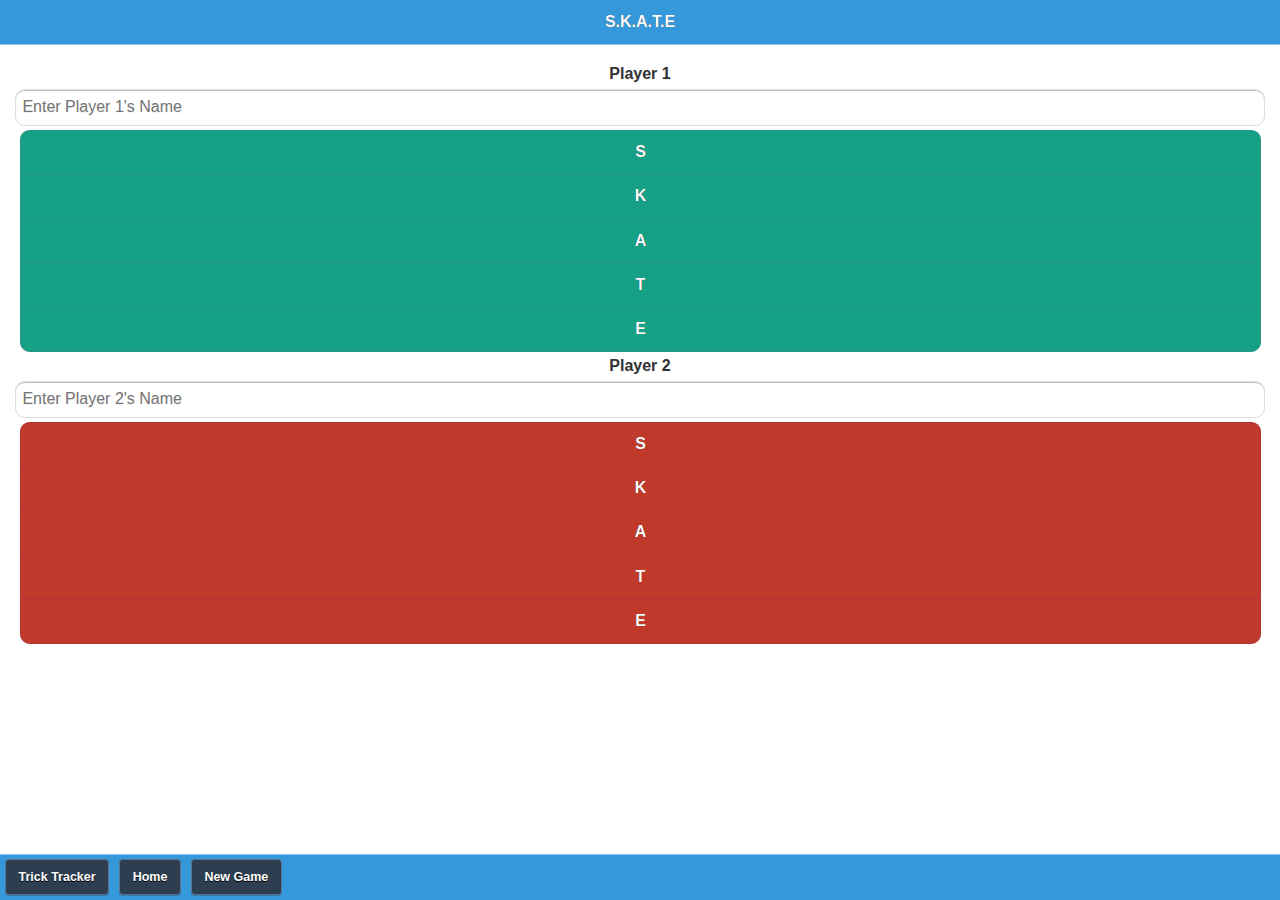
<file: web/gameOfSkate.html>
<!DOCTYPE html>
<html>
    
    <head>
        <title>
            gameOfSkate
        </title>
        <meta http-equiv="Content-Type" content="text/html; charset=UTF-8">
        <meta name="format-detection" content="telephone=no">
        <meta name="viewport" content="user-scalable=no, initial-scale=1, maximum-scale=1, minimum-scale=1">
        <meta name="apple-mobile-web-app-capable" content="yes">
        <meta name="apple-mobile-web-app-status-bar-style" content="black-translucent">
        <meta name="msapplication-tap-highlight" content="no">
        <link href="files/resources/lib/theme/jqm/jqm.css" rel="stylesheet" />
        <link href="files/resources/lib/theme/flat-ui/flat-ui.css" rel="stylesheet" />
        <link href="files/resources/lib/jquerymobile/1.4.4/jquery.mobile.structure-1.4.4.css"
        rel="stylesheet" />
        <script type="text/javascript" src="files/resources/lib/underscore/underscore.js">
        </script>
        <script type="text/javascript" src="files/resources/lib/store/json2.js">
        </script>
        <script type="text/javascript" src="files/resources/lib/jquery/jquery-2.1.1.js">
        </script>
        <script type="text/javascript">
                    $(document).bind("mobileinit", function()
            {
                if (navigator.userAgent.toLowerCase().indexOf("android") != -1)
                {
                    $.mobile.defaultPageTransition = 'none';
                    $.mobile.defaultDialogTransition = 'none';
                }
                else if (navigator.userAgent.toLowerCase().indexOf("msie") != -1)
                {
                    $.mobile.allowCrossDomainPages = true;
                    $.support.cors = true;
                }
            });
        </script>
        <script type="text/javascript" src="files/resources/lib/jquerymobile/1.4.4/jquery.mobile-1.4.4.js">
        </script>
        <script type="text/javascript" src="files/resources/js/mobilebase.js">
        </script>
        <script type="text/javascript" src="files/resources/lib/event/customEventHandler.js">
        </script>
        <script type="text/javascript" src="files/resources/lib/base/sha1.js">
        </script>
        <script type="text/javascript" src="files/resources/lib/base/oauth.js">
        </script>
        <script type="text/javascript" src="files/resources/lib/base/contexts.js">
        </script>
        <script type="text/javascript" src="files/resources/lib/base/jquery.xml2json.min.js">
        </script>
        <script type="text/javascript" src="files/resources/lib/base/appery.js">
        </script>
        <script type="text/javascript" src="files/resources/lib/base/component-manager.js">
        </script>
        <script type="text/javascript" src="files/resources/lib/base/mapping-impl.js">
        </script>
        <script type="text/javascript" src="files/resources/lib/base/entity-api.js">
        </script>
        <script type="text/javascript" src="files/resources/lib/base/storage-api.js">
        </script>
        <script type="text/javascript" src="files/resources/lib/get_target_platform.js">
        </script>
        <script type="text/javascript" src="files/resources/lib/cordova.js">
        </script>
        <link href="files/resources/css/mobilebase.css" rel="stylesheet" type="text/css"
        />
        <script type="text/javascript" src="files/views/assets/js/services/model.js">
        </script>
        <script type="text/javascript" src="files/views/assets/js/services/service.js">
        </script>
    </head>
    
    <body>
        <script language="JavaScript" type="text/javascript">
                
        </script>
        <div data-role="page" style="min-height:480px;" dsid="gameOfSkate" id="gameOfSkate"
        class="type-interior" data-theme="b">
            <!-- mobileheader -->
            <div data-role="header" data-position="fixed" data-add-back-btn="false" data-back-btn-text="Back"
            data-theme="f" name="mobileheader" id="gameOfSkate_mobileheader" class="gameOfSkate_mobileheader">
                <h1 dsid="mobileheader">
                    S.K.A.T.E
                </h1>
            </div>
            <!-- mobilecontainer -->
            <div data-role="content" id="gameOfSkate_mobilecontainer" name="mobilecontainer"
            class="gameOfSkate_mobilecontainer ui-content" dsid="mobilecontainer" data-theme="b">
                <link href="gameOfSkate.css" rel="stylesheet" type="text/css" />
                <script type="text/javascript" src="gameOfSkate.js">
                </script>
                <!-- mobilelabel_1 -->
                <div name="mobilelabel_1" id="gameOfSkate_mobilelabel_1" dsid="mobilelabel_1" data-role="appery_label"
                class="gameOfSkate_mobilelabel_1">
                    Player 1
                </div>
                <!-- mobiletextinput_34 -->
                <div data-role="fieldcontain" class="gameOfSkate_mobiletextinput_34 ">
                    <input type="text" name="mobiletextinput_34" dsid="mobiletextinput_34" value=""
                    placeholder="Enter Player 1's Name" id="gameOfSkate_mobiletextinput_34" tabindex="14"
                    multiple data-theme="b" class="gameOfSkate_mobiletextinput_34" />
                </div>
                <!-- mobilegroupedbuttons_13 -->
                <div data-role="controlgroup" name="mobilegroupedbuttons_13" id="gameOfSkate_mobilegroupedbuttons_13"
                dsid="mobilegroupedbuttons_13" class="gameOfSkate_mobilegroupedbuttons_13">
                    <!-- mobilebutton_s1 --><!--
                    --><a data-role="button" name="mobilebutton_s1" dsid="mobilebutton_s1" class="gameOfSkate_mobilebutton_s1"
                    id="gameOfSkate_mobilebutton_s1" data-corners="true" data-icon="none" data-iconpos='nowhere'
                    x-apple-data-detectors="false" data-theme="b" tabindex="7" reRender='mobilegroupedbuttons_13'>
                    S
                    </a><!--
                    --><!-- mobilebutton_k1 --><!--
                    --><a data-role="button" name="mobilebutton_k1" dsid="mobilebutton_k1" class="gameOfSkate_mobilebutton_k1"
                    id="gameOfSkate_mobilebutton_k1" data-corners="true" data-icon="none" data-iconpos='nowhere'
                    x-apple-data-detectors="false" data-theme="b" tabindex="7" reRender='mobilegroupedbuttons_13'>
                    K
                    </a><!--
                    --><!-- mobilebutton_a1 --><!--
                    --><a data-role="button" name="mobilebutton_a1" dsid="mobilebutton_a1" class="gameOfSkate_mobilebutton_a1"
                    id="gameOfSkate_mobilebutton_a1" data-corners="true" data-icon="none" data-iconpos='nowhere'
                    x-apple-data-detectors="false" data-theme="b" tabindex="7" reRender='mobilegroupedbuttons_13'>
                    A
                    </a><!--
                    --><!-- mobilebutton_t1 --><!--
                    --><a data-role="button" name="mobilebutton_t1" dsid="mobilebutton_t1" class="gameOfSkate_mobilebutton_t1"
                    id="gameOfSkate_mobilebutton_t1" data-corners="true" data-icon="none" data-iconpos='nowhere'
                    x-apple-data-detectors="false" data-theme="b" tabindex="7" reRender='mobilegroupedbuttons_13'>
                    T
                    </a><!--
                    --><!-- mobilebutton_e1 --><!--
                    --><a data-role="button" name="mobilebutton_e1" dsid="mobilebutton_e1" class="gameOfSkate_mobilebutton_e1"
                    id="gameOfSkate_mobilebutton_e1" data-corners="true" data-icon="none" data-iconpos='nowhere'
                    x-apple-data-detectors="false" data-theme="b" tabindex="7" reRender='mobilegroupedbuttons_13'>
                    E
                    </a>
                </div>
                <!-- mobilelabel_2 -->
                <div name="mobilelabel_2" id="gameOfSkate_mobilelabel_2" dsid="mobilelabel_2" data-role="appery_label"
                class="gameOfSkate_mobilelabel_2">
                    Player 2
                </div>
                <!-- mobiletextinput_35 -->
                <div data-role="fieldcontain" class="gameOfSkate_mobiletextinput_35 ">
                    <input type="text" name="mobiletextinput_35" dsid="mobiletextinput_35" value=""
                    placeholder="Enter Player 2's Name" id="gameOfSkate_mobiletextinput_35" tabindex="15"
                    multiple data-theme="b" class="gameOfSkate_mobiletextinput_35" />
                </div>
                <!-- mobilegroupedbuttons_20 -->
                <div data-role="controlgroup" name="mobilegroupedbuttons_20" id="gameOfSkate_mobilegroupedbuttons_20"
                dsid="mobilegroupedbuttons_20" class="gameOfSkate_mobilegroupedbuttons_20">
                    <!-- mobilebutton_s2 --><!--
                    --><a data-role="button" name="mobilebutton_s2" dsid="mobilebutton_s2" class="gameOfSkate_mobilebutton_s2"
                    id="gameOfSkate_mobilebutton_s2" data-corners="true" data-icon="none" data-iconpos='nowhere'
                    x-apple-data-detectors="false" data-theme="d" tabindex="9" reRender='mobilegroupedbuttons_20'>
                    S
                    </a><!--
                    --><!-- mobilebutton_k2 --><!--
                    --><a data-role="button" name="mobilebutton_k2" dsid="mobilebutton_k2" class="gameOfSkate_mobilebutton_k2"
                    id="gameOfSkate_mobilebutton_k2" data-corners="true" data-icon="none" data-iconpos='nowhere'
                    x-apple-data-detectors="false" data-theme="d" tabindex="9" reRender='mobilegroupedbuttons_20'>
                    K
                    </a><!--
                    --><!-- mobilebutton_a2 --><!--
                    --><a data-role="button" name="mobilebutton_a2" dsid="mobilebutton_a2" class="gameOfSkate_mobilebutton_a2"
                    id="gameOfSkate_mobilebutton_a2" data-corners="true" data-icon="none" data-iconpos='nowhere'
                    x-apple-data-detectors="false" data-theme="d" tabindex="9" reRender='mobilegroupedbuttons_20'>
                    A
                    </a><!--
                    --><!-- mobilebutton_t2 --><!--
                    --><a data-role="button" name="mobilebutton_t2" dsid="mobilebutton_t2" class="gameOfSkate_mobilebutton_t2"
                    id="gameOfSkate_mobilebutton_t2" data-corners="true" data-icon="none" data-iconpos='nowhere'
                    x-apple-data-detectors="false" data-theme="d" tabindex="9" reRender='mobilegroupedbuttons_20'>
                    T
                    </a><!--
                    --><!-- mobilebutton_e2 --><!--
                    --><a data-role="button" name="mobilebutton_e2" dsid="mobilebutton_e2" class="gameOfSkate_mobilebutton_e2"
                    id="gameOfSkate_mobilebutton_e2" data-corners="true" data-icon="none" data-iconpos='nowhere'
                    x-apple-data-detectors="false" data-theme="d" tabindex="9" reRender='mobilegroupedbuttons_20'>
                    E
                    </a>
                </div>
            </div>
            <!-- mobilefooter -->
            <div data-role="footer" data-position="fixed" class="gameOfSkate_mobilefooter" name="mobilefooter"
            dsid="mobilefooter" id="gameOfSkate_mobilefooter" data-theme="f">
                <!-- mobilebutton_8 --><!--
                --><a data-role="button" name="mobilebutton_8" dsid="mobilebutton_8" class="gameOfSkate_mobilebutton_8"
                style='margin-left:5px; ' id="gameOfSkate_mobilebutton_8" data-corners="true" data-icon="none"
                data-iconpos='nowhere' x-apple-data-detectors="false" data-inline='true' data-mini='true'
                data-theme="a" tabindex="3">
                Trick Tracker
                </a><!--
                --><!-- mobilebutton_6 --><!--
                --><a data-role="button" name="mobilebutton_6" dsid="mobilebutton_6" class="gameOfSkate_mobilebutton_6"
                style='margin-left:5px; ' id="gameOfSkate_mobilebutton_6" data-corners="true" data-icon="none"
                data-iconpos='nowhere' x-apple-data-detectors="false" data-inline='true' data-mini='true'
                data-theme="a" tabindex="2">
                Home
                </a><!--
                --><!-- mobilebutton_32 --><!--
                --><a data-role="button" name="mobilebutton_32" dsid="mobilebutton_32" class="gameOfSkate_mobilebutton_32"
                style='margin-left:5px; ' id="gameOfSkate_mobilebutton_32" data-corners="true" data-icon="none"
                data-iconpos='nowhere' x-apple-data-detectors="false" data-inline='true' data-mini='true'
                data-theme="a" tabindex="12">
                New Game
                </a>
            </div>
            <!-- mobilepopup_1 -->
            <div data-role="popup" name="mobilepopup_1" dsid="mobilepopup_1" id="gameOfSkate_mobilepopup_1"
            class="gameOfSkate_mobilepopup_1" data-corners="true" data-dismissible="true" data-overlay-theme=""
            data-theme="" data-shadow="true" data-tolerance="30,15,30,15">
                <div class="ui-popup-content-wrapper">
                </div>
            </div>
        </div>
    </body>

</html>
</file>
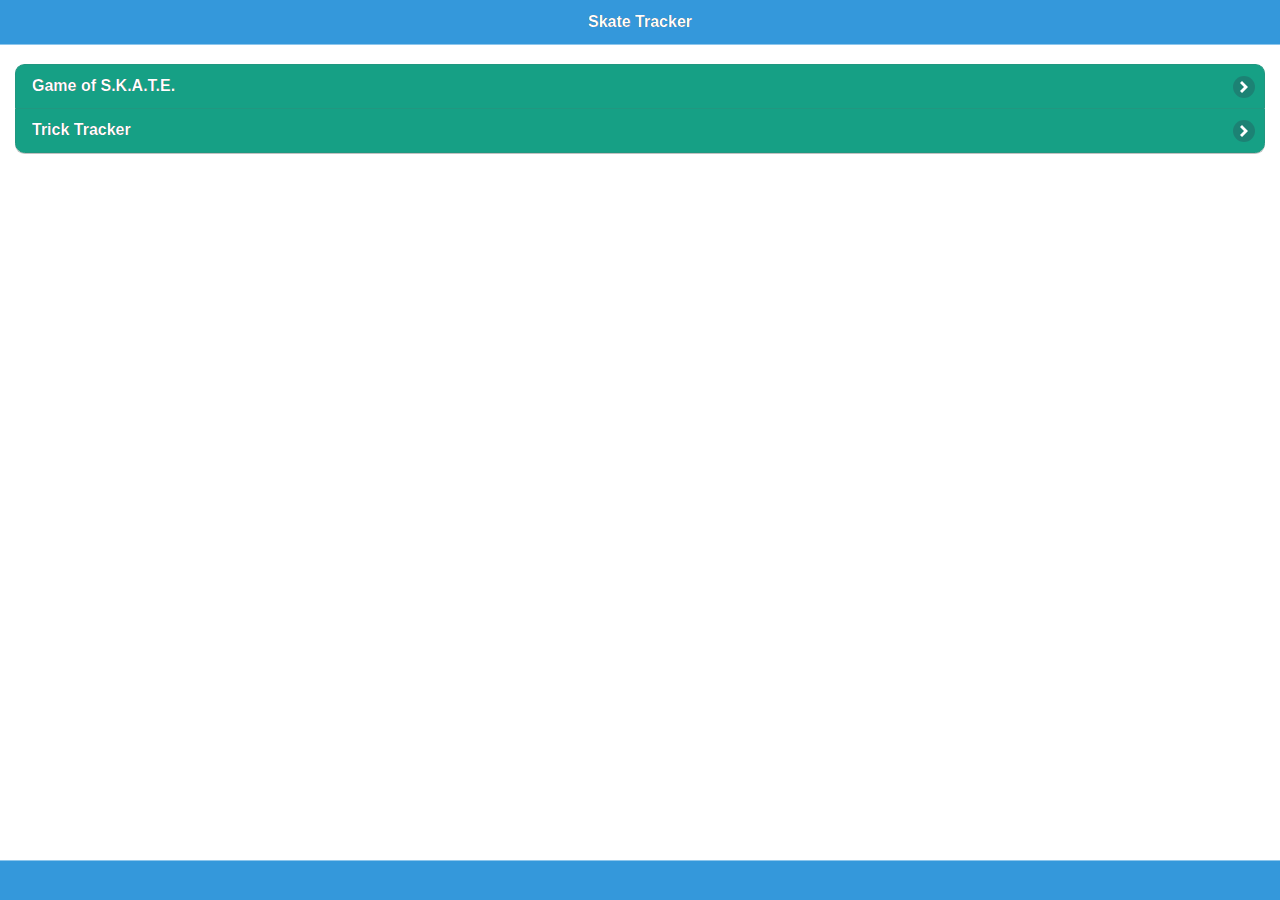
<file: web/startScreen.html>
<!DOCTYPE html>
<html>
    
    <head>
        <title>
            startScreen
        </title>
        <meta http-equiv="Content-Type" content="text/html; charset=UTF-8">
        <meta name="format-detection" content="telephone=no">
        <meta name="viewport" content="user-scalable=no, initial-scale=1, maximum-scale=1, minimum-scale=1">
        <meta name="apple-mobile-web-app-capable" content="yes">
        <meta name="apple-mobile-web-app-status-bar-style" content="black-translucent">
        <meta name="msapplication-tap-highlight" content="no">
        <link href="files/resources/lib/theme/jqm/jqm.css" rel="stylesheet" />
        <link href="files/resources/lib/theme/flat-ui/flat-ui.css" rel="stylesheet" />
        <link href="files/resources/lib/jquerymobile/1.4.4/jquery.mobile.structure-1.4.4.css"
        rel="stylesheet" />
        <script type="text/javascript" src="files/resources/lib/underscore/underscore.js">
        </script>
        <script type="text/javascript" src="files/resources/lib/store/json2.js">
        </script>
        <script type="text/javascript" src="files/resources/lib/jquery/jquery-2.1.1.js">
        </script>
        <script type="text/javascript">
                    $(document).bind("mobileinit", function()
            {
                if (navigator.userAgent.toLowerCase().indexOf("android") != -1)
                {
                    $.mobile.defaultPageTransition = 'none';
                    $.mobile.defaultDialogTransition = 'none';
                }
                else if (navigator.userAgent.toLowerCase().indexOf("msie") != -1)
                {
                    $.mobile.allowCrossDomainPages = true;
                    $.support.cors = true;
                }
            });
        </script>
        <script type="text/javascript" src="files/resources/lib/jquerymobile/1.4.4/jquery.mobile-1.4.4.js">
        </script>
        <script type="text/javascript" src="files/resources/js/mobilebase.js">
        </script>
        <script type="text/javascript" src="files/resources/lib/event/customEventHandler.js">
        </script>
        <script type="text/javascript" src="files/resources/lib/base/sha1.js">
        </script>
        <script type="text/javascript" src="files/resources/lib/base/oauth.js">
        </script>
        <script type="text/javascript" src="files/resources/lib/base/contexts.js">
        </script>
        <script type="text/javascript" src="files/resources/lib/base/jquery.xml2json.min.js">
        </script>
        <script type="text/javascript" src="files/resources/lib/base/appery.js">
        </script>
        <script type="text/javascript" src="files/resources/lib/base/component-manager.js">
        </script>
        <script type="text/javascript" src="files/resources/lib/base/mapping-impl.js">
        </script>
        <script type="text/javascript" src="files/resources/lib/base/entity-api.js">
        </script>
        <script type="text/javascript" src="files/resources/lib/base/storage-api.js">
        </script>
        <script type="text/javascript" src="files/resources/lib/get_target_platform.js">
        </script>
        <script type="text/javascript" src="files/resources/lib/cordova.js">
        </script>
        <link href="files/resources/css/mobilebase.css" rel="stylesheet" type="text/css"
        />
        <script type="text/javascript" src="files/views/assets/js/services/model.js">
        </script>
        <script type="text/javascript" src="files/views/assets/js/services/service.js">
        </script>
    </head>
    
    <body>
        <script language="JavaScript" type="text/javascript">
                
        </script>
        <div data-role="page" style="min-height:480px;" dsid="startScreen" id="startScreen"
        class="type-interior" data-theme="b">
            <!-- mobileheader -->
            <div data-role="header" data-position="fixed" data-add-back-btn="false" data-back-btn-text="Back"
            data-theme="f" name="mobileheader" id="startScreen_mobileheader" class="startScreen_mobileheader">
                <h1 dsid="mobileheader">
                    Skate Tracker
                </h1>
            </div>
            <!-- mobilecontainer -->
            <div data-role="content" id="startScreen_mobilecontainer" name="mobilecontainer"
            class="startScreen_mobilecontainer ui-content" dsid="mobilecontainer" data-theme="b">
                <link href="startScreen.css" rel="stylesheet" type="text/css" />
                <script type="text/javascript" src="startScreen.js">
                </script>
                <!-- mobilelist_2 -->
                <ul data-role="listview" id="startScreen_mobilelist_2" class="startScreen_mobilelist_2"
                name="mobilelist_2" dsid="mobilelist_2" data-inset="true" data-theme="b" data-divider-theme="b"
                data-count-theme="b" style="" data-split-icon="carat-r">
                    <!-- mobilelistitem_3 -->
                    <li class="startScreen_mobilelistitem_3" data-icon="carat-r">
                        <a id="startScreen_mobilelistitem_3" name="mobilelistitem_3" dsid="mobilelistitem_3"
                        tabindex="1" class="startScreen_mobilelistitem_3">
                        <h3>Game of S.K.A.T.E.</h3>
                        </a>
                    </li>
                    <!-- mobilelistitem_5 -->
                    <li class="startScreen_mobilelistitem_5" data-icon="carat-r">
                        <a id="startScreen_mobilelistitem_5" name="mobilelistitem_5" dsid="mobilelistitem_5"
                        tabindex="1" class="startScreen_mobilelistitem_5">
                        <h3>Trick Tracker</h3>
                        </a>
                    </li>
                </ul>
            </div>
            <!-- mobilefooter -->
            <div data-role="footer" data-position="fixed" class="startScreen_mobilefooter" name="mobilefooter"
            dsid="mobilefooter" id="startScreen_mobilefooter" data-theme="f">
            </div>
        </div>
    </body>

</html>
</file>
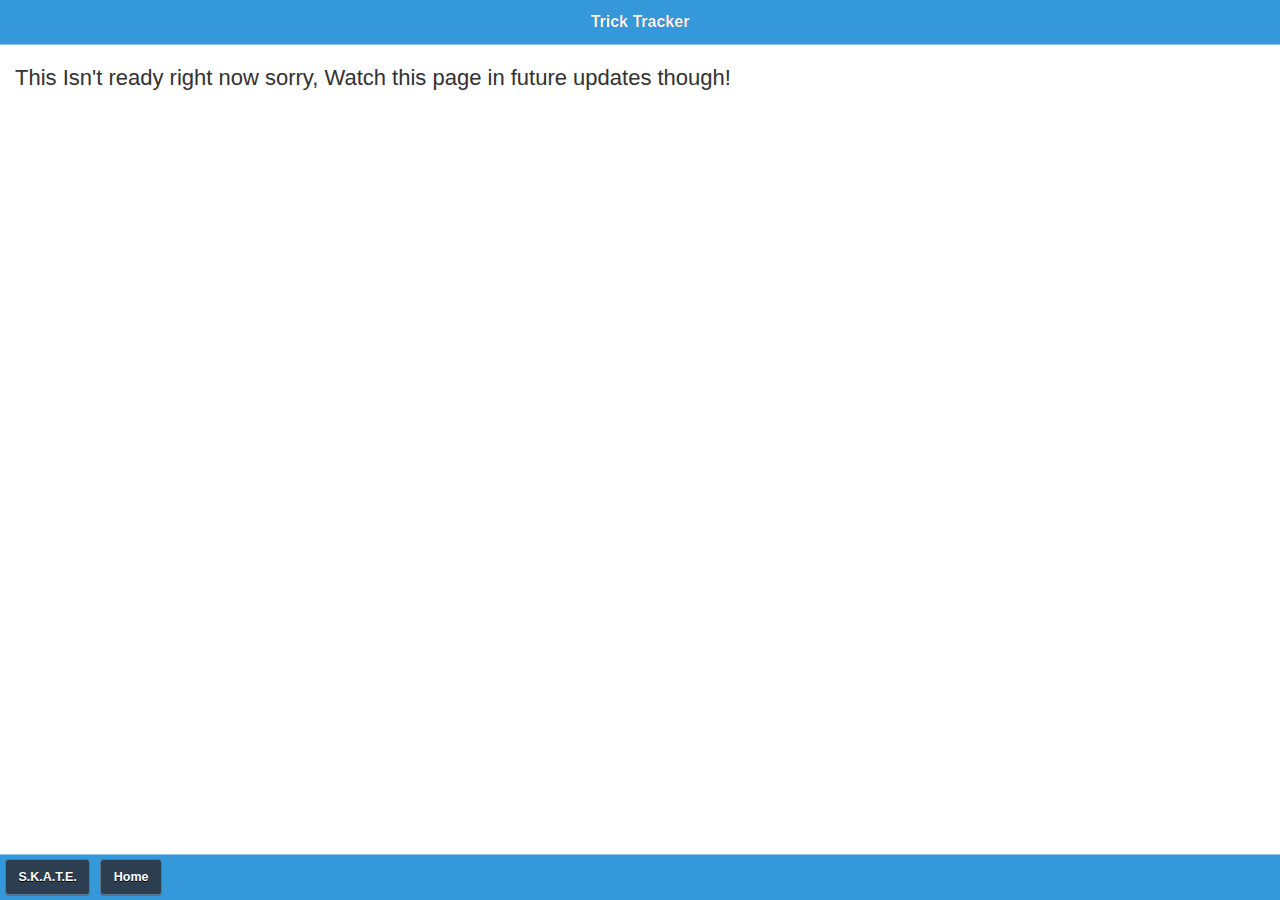
<file: web/trickTracker.html>
<!DOCTYPE html>
<html>
    
    <head>
        <title>
            trickTracker
        </title>
        <meta http-equiv="Content-Type" content="text/html; charset=UTF-8">
        <meta name="format-detection" content="telephone=no">
        <meta name="viewport" content="user-scalable=no, initial-scale=1, maximum-scale=1, minimum-scale=1">
        <meta name="apple-mobile-web-app-capable" content="yes">
        <meta name="apple-mobile-web-app-status-bar-style" content="black-translucent">
        <meta name="msapplication-tap-highlight" content="no">
        <link href="files/resources/lib/theme/jqm/jqm.css" rel="stylesheet" />
        <link href="files/resources/lib/theme/flat-ui/flat-ui.css" rel="stylesheet" />
        <link href="files/resources/lib/jquerymobile/1.4.4/jquery.mobile.structure-1.4.4.css"
        rel="stylesheet" />
        <script type="text/javascript" src="files/resources/lib/underscore/underscore.js">
        </script>
        <script type="text/javascript" src="files/resources/lib/store/json2.js">
        </script>
        <script type="text/javascript" src="files/resources/lib/jquery/jquery-2.1.1.js">
        </script>
        <script type="text/javascript">
                    $(document).bind("mobileinit", function()
            {
                if (navigator.userAgent.toLowerCase().indexOf("android") != -1)
                {
                    $.mobile.defaultPageTransition = 'none';
                    $.mobile.defaultDialogTransition = 'none';
                }
                else if (navigator.userAgent.toLowerCase().indexOf("msie") != -1)
                {
                    $.mobile.allowCrossDomainPages = true;
                    $.support.cors = true;
                }
            });
        </script>
        <script type="text/javascript" src="files/resources/lib/jquerymobile/1.4.4/jquery.mobile-1.4.4.js">
        </script>
        <script type="text/javascript" src="files/resources/js/mobilebase.js">
        </script>
        <script type="text/javascript" src="files/resources/lib/event/customEventHandler.js">
        </script>
        <script type="text/javascript" src="files/resources/lib/base/sha1.js">
        </script>
        <script type="text/javascript" src="files/resources/lib/base/oauth.js">
        </script>
        <script type="text/javascript" src="files/resources/lib/base/contexts.js">
        </script>
        <script type="text/javascript" src="files/resources/lib/base/jquery.xml2json.min.js">
        </script>
        <script type="text/javascript" src="files/resources/lib/base/appery.js">
        </script>
        <script type="text/javascript" src="files/resources/lib/base/component-manager.js">
        </script>
        <script type="text/javascript" src="files/resources/lib/base/mapping-impl.js">
        </script>
        <script type="text/javascript" src="files/resources/lib/base/entity-api.js">
        </script>
        <script type="text/javascript" src="files/resources/lib/base/storage-api.js">
        </script>
        <script type="text/javascript" src="files/resources/lib/get_target_platform.js">
        </script>
        <script type="text/javascript" src="files/resources/lib/cordova.js">
        </script>
        <link href="files/resources/css/mobilebase.css" rel="stylesheet" type="text/css"
        />
        <script type="text/javascript" src="files/views/assets/js/services/model.js">
        </script>
        <script type="text/javascript" src="files/views/assets/js/services/service.js">
        </script>
    </head>
    
    <body>
        <script language="JavaScript" type="text/javascript">
                
        </script>
        <div data-role="page" style="min-height:480px;" dsid="trickTracker" id="trickTracker"
        class="type-interior" data-theme="b">
            <!-- mobileheader -->
            <div data-role="header" data-position="fixed" data-add-back-btn="false" data-back-btn-text="Back"
            data-theme="f" name="mobileheader" id="trickTracker_mobileheader" class="trickTracker_mobileheader">
                <h1 dsid="mobileheader">
                    Trick Tracker
                </h1>
            </div>
            <!-- mobilecontainer -->
            <div data-role="content" id="trickTracker_mobilecontainer" name="mobilecontainer"
            class="trickTracker_mobilecontainer ui-content" dsid="mobilecontainer" data-theme="b">
                <link href="trickTracker.css" rel="stylesheet" type="text/css" />
                <script type="text/javascript" src="trickTracker.js">
                </script>
                <!-- mobilelabel_7 -->
                <div name="mobilelabel_7" id="trickTracker_mobilelabel_7" dsid="mobilelabel_7" data-role="appery_label"
                class="trickTracker_mobilelabel_7">
                    This Isn't ready right now sorry, Watch this page in future updates though!
                </div>
            </div>
            <!-- mobilefooter -->
            <div data-role="footer" data-position="fixed" class="trickTracker_mobilefooter"
            name="mobilefooter" dsid="mobilefooter" id="trickTracker_mobilefooter" data-theme="f">
                <!-- mobilebutton_3 --><!--
                --><a data-role="button" name="mobilebutton_3" dsid="mobilebutton_3" class="trickTracker_mobilebutton_3"
                style='margin-left:5px; ' id="trickTracker_mobilebutton_3" data-corners="true" data-icon="none"
                data-iconpos='nowhere' x-apple-data-detectors="false" data-inline='true' data-mini='true'
                data-theme="a" tabindex="2">
                S.K.A.T.E.
                </a><!--
                --><!-- mobilebutton_2 --><!--
                --><a data-role="button" name="mobilebutton_2" dsid="mobilebutton_2" class="trickTracker_mobilebutton_2"
                style='margin-left:5px; ' id="trickTracker_mobilebutton_2" data-corners="true" data-icon="none"
                data-iconpos='nowhere' x-apple-data-detectors="false" data-inline='true' data-mini='true'
                data-theme="a" tabindex="1">
                Home
                </a>
            </div>
        </div>
    </body>

</html>
</file>
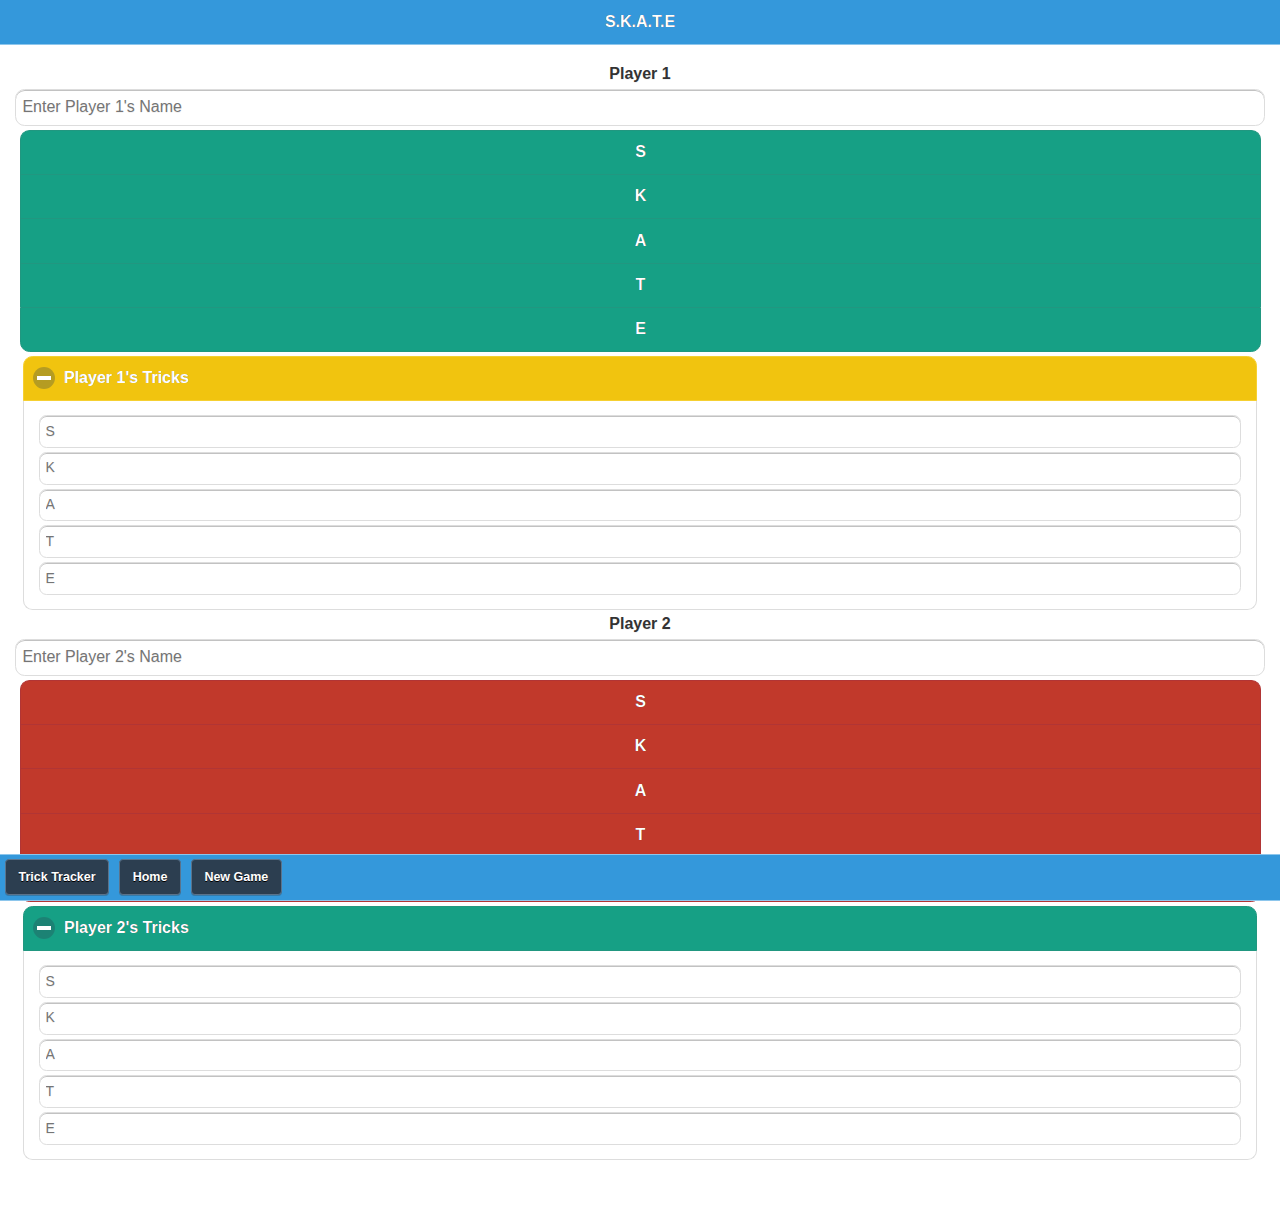
<file: andriod/Skate_Tracker/assets/www/gameOfSkate.html>
<!DOCTYPE html>
<html>
    
    <head>
        <title>
            gameOfSkate
        </title>
        <meta http-equiv="Content-Type" content="text/html; charset=UTF-8">
        <meta name="format-detection" content="telephone=no">
        <meta name="viewport" content="user-scalable=no, initial-scale=1, maximum-scale=1, minimum-scale=1">
        <meta name="apple-mobile-web-app-capable" content="yes">
        <meta name="apple-mobile-web-app-status-bar-style" content="black-translucent">
        <meta name="msapplication-tap-highlight" content="no">
        <link href="files/resources/lib/theme/jqm/jqm.css" rel="stylesheet" />
        <link href="files/resources/lib/theme/flat-ui/flat-ui.css" rel="stylesheet" />
        <link href="files/resources/lib/jquerymobile/1.4.4/jquery.mobile.structure-1.4.4.css"
        rel="stylesheet" />
        <script type="text/javascript" src="files/resources/lib/underscore/underscore.js">
        </script>
        <script type="text/javascript" src="files/resources/lib/store/json2.js">
        </script>
        <script type="text/javascript" src="files/resources/lib/jquery/jquery-2.1.1.js">
        </script>
        <script type="text/javascript">
                    $(document).bind("mobileinit", function()
            {
                if (navigator.userAgent.toLowerCase().indexOf("android") != -1)
                {
                    $.mobile.defaultPageTransition = 'none';
                    $.mobile.defaultDialogTransition = 'none';
                }
                else if (navigator.userAgent.toLowerCase().indexOf("msie") != -1)
                {
                    $.mobile.allowCrossDomainPages = true;
                    $.support.cors = true;
                }
            });
        </script>
        <script type="text/javascript" src="files/resources/lib/jquerymobile/1.4.4/jquery.mobile-1.4.4.js">
        </script>
        <script type="text/javascript" src="files/resources/js/mobilebase.js">
        </script>
        <script type="text/javascript" src="files/resources/lib/event/customEventHandler.js">
        </script>
        <script type="text/javascript" src="files/resources/lib/base/sha1.js">
        </script>
        <script type="text/javascript" src="files/resources/lib/base/oauth.js">
        </script>
        <script type="text/javascript" src="files/resources/lib/base/contexts.js">
        </script>
        <script type="text/javascript" src="files/resources/lib/base/jquery.xml2json.min.js">
        </script>
        <script type="text/javascript" src="files/resources/lib/base/appery.js">
        </script>
        <script type="text/javascript" src="files/resources/lib/base/component-manager.js">
        </script>
        <script type="text/javascript" src="files/resources/lib/base/mapping-impl.js">
        </script>
        <script type="text/javascript" src="files/resources/lib/base/entity-api.js">
        </script>
        <script type="text/javascript" src="files/resources/lib/base/storage-api.js">
        </script>
        <script type="text/javascript" src="files/resources/lib/get_target_platform.js">
        </script>
        <script type="text/javascript" src="files/resources/lib/cordova.js">
        </script>
        <link href="files/resources/css/mobilebase.css" rel="stylesheet" type="text/css"
        />
        <script type="text/javascript" src="files/views/assets/js/services/model.js">
        </script>
        <script type="text/javascript" src="files/views/assets/js/services/service.js">
        </script>
    </head>
    
    <body>
        <script language="JavaScript" type="text/javascript">
                
        </script>
        <div data-role="page" style="min-height:480px;" dsid="gameOfSkate" id="gameOfSkate"
        class="type-interior" data-theme="b">
            <!-- mobileheader -->
            <div data-role="header" data-position="fixed" data-add-back-btn="false" data-back-btn-text="Back"
            data-theme="f" name="mobileheader" id="gameOfSkate_mobileheader" class="gameOfSkate_mobileheader">
                <h1 dsid="mobileheader">
                    S.K.A.T.E
                </h1>
            </div>
            <!-- mobilecontainer -->
            <div data-role="content" id="gameOfSkate_mobilecontainer" name="mobilecontainer"
            class="gameOfSkate_mobilecontainer ui-content" dsid="mobilecontainer" data-theme="b">
                <link href="gameOfSkate.css" rel="stylesheet" type="text/css" />
                <script type="text/javascript" src="gameOfSkate.js">
                </script>
                <!-- mobilelabel_1 -->
                <div name="mobilelabel_1" id="gameOfSkate_mobilelabel_1" dsid="mobilelabel_1" data-role="appery_label"
                class="gameOfSkate_mobilelabel_1">
                    Player 1
                </div>
                <!-- mobiletextinput_34 -->
                <div data-role="fieldcontain" class="gameOfSkate_mobiletextinput_34 ">
                    <input type="text" name="mobiletextinput_34" dsid="mobiletextinput_34" value=""
                    placeholder="Enter Player 1's Name" id="gameOfSkate_mobiletextinput_34" tabindex="14"
                    multiple data-theme="b" class="gameOfSkate_mobiletextinput_34" />
                </div>
                <!-- mobilegroupedbuttons_13 -->
                <div data-role="controlgroup" name="mobilegroupedbuttons_13" id="gameOfSkate_mobilegroupedbuttons_13"
                dsid="mobilegroupedbuttons_13" class="gameOfSkate_mobilegroupedbuttons_13">
                    <!-- mobilebutton_s1 --><!--
                    --><a data-role="button" name="mobilebutton_s1" dsid="mobilebutton_s1" class="gameOfSkate_mobilebutton_s1"
                    id="gameOfSkate_mobilebutton_s1" data-corners="true" data-icon="none" data-iconpos='nowhere'
                    x-apple-data-detectors="false" data-theme="b" tabindex="7" reRender='mobilegroupedbuttons_13'>
                    S
                    </a><!--
                    --><!-- mobilebutton_k1 --><!--
                    --><a data-role="button" name="mobilebutton_k1" dsid="mobilebutton_k1" class="gameOfSkate_mobilebutton_k1"
                    id="gameOfSkate_mobilebutton_k1" data-corners="true" data-icon="none" data-iconpos='nowhere'
                    x-apple-data-detectors="false" data-theme="b" tabindex="7" reRender='mobilegroupedbuttons_13'>
                    K
                    </a><!--
                    --><!-- mobilebutton_a1 --><!--
                    --><a data-role="button" name="mobilebutton_a1" dsid="mobilebutton_a1" class="gameOfSkate_mobilebutton_a1"
                    id="gameOfSkate_mobilebutton_a1" data-corners="true" data-icon="none" data-iconpos='nowhere'
                    x-apple-data-detectors="false" data-theme="b" tabindex="7" reRender='mobilegroupedbuttons_13'>
                    A
                    </a><!--
                    --><!-- mobilebutton_t1 --><!--
                    --><a data-role="button" name="mobilebutton_t1" dsid="mobilebutton_t1" class="gameOfSkate_mobilebutton_t1"
                    id="gameOfSkate_mobilebutton_t1" data-corners="true" data-icon="none" data-iconpos='nowhere'
                    x-apple-data-detectors="false" data-theme="b" tabindex="7" reRender='mobilegroupedbuttons_13'>
                    T
                    </a><!--
                    --><!-- mobilebutton_e1 --><!--
                    --><a data-role="button" name="mobilebutton_e1" dsid="mobilebutton_e1" class="gameOfSkate_mobilebutton_e1"
                    id="gameOfSkate_mobilebutton_e1" data-corners="true" data-icon="none" data-iconpos='nowhere'
                    x-apple-data-detectors="false" data-theme="b" tabindex="7" reRender='mobilegroupedbuttons_13'>
                    E
                    </a>
                </div>
                <!-- mobilecollapsblock_47 -->
                <div data-role="collapsible" id="gameOfSkate_mobilecollapsblock_47" name="mobilecollapsblock_47"
                dsid="mobilecollapsblock_47" data-collapsed="false" data-theme="e" data-content-theme="b"
                data-iconpos='left' class="gameOfSkate_mobilecollapsblock_47">
                    <h3 id="gameOfSkate_mobilecollapsblockheader_48" name="mobilecollapsblockheader_48"
                    dsid="mobilecollapsblockheader_48">
                        Player 1's Tricks
                    </h3>
                    <!-- mobiletextinput_46 -->
                    <div data-role="fieldcontain" class="gameOfSkate_mobiletextinput_46 ">
                        <input type="text" name="mobiletextinput_46" dsid="mobiletextinput_46" value=""
                        placeholder="S" id="gameOfSkate_mobiletextinput_46" tabindex="17" multiple data-theme="b"
                        data-mini="true" class="gameOfSkate_mobiletextinput_46" />
                    </div>
                    <!-- mobiletextinput_50 -->
                    <div data-role="fieldcontain" class="gameOfSkate_mobiletextinput_50 ">
                        <input type="text" name="mobiletextinput_50" dsid="mobiletextinput_50" value=""
                        placeholder="K" id="gameOfSkate_mobiletextinput_50" tabindex="19" multiple data-theme="b"
                        data-mini="true" class="gameOfSkate_mobiletextinput_50" />
                    </div>
                    <!-- mobiletextinput_51 -->
                    <div data-role="fieldcontain" class="gameOfSkate_mobiletextinput_51 ">
                        <input type="text" name="mobiletextinput_51" dsid="mobiletextinput_51" value=""
                        placeholder="A" id="gameOfSkate_mobiletextinput_51" tabindex="20" multiple data-theme="b"
                        data-mini="true" class="gameOfSkate_mobiletextinput_51" />
                    </div>
                    <!-- mobiletextinput_52 -->
                    <div data-role="fieldcontain" class="gameOfSkate_mobiletextinput_52 ">
                        <input type="text" name="mobiletextinput_52" dsid="mobiletextinput_52" value=""
                        placeholder="T" id="gameOfSkate_mobiletextinput_52" tabindex="21" multiple data-theme="b"
                        data-mini="true" class="gameOfSkate_mobiletextinput_52" />
                    </div>
                    <!-- mobiletextinput_53 -->
                    <div data-role="fieldcontain" class="gameOfSkate_mobiletextinput_53 ">
                        <input type="text" name="mobiletextinput_53" dsid="mobiletextinput_53" value=""
                        placeholder="E" id="gameOfSkate_mobiletextinput_53" tabindex="22" multiple data-theme="b"
                        data-mini="true" class="gameOfSkate_mobiletextinput_53" />
                    </div>
                </div>
                <!-- mobilelabel_2 -->
                <div name="mobilelabel_2" id="gameOfSkate_mobilelabel_2" dsid="mobilelabel_2" data-role="appery_label"
                class="gameOfSkate_mobilelabel_2">
                    Player 2
                </div>
                <!-- mobiletextinput_35 -->
                <div data-role="fieldcontain" class="gameOfSkate_mobiletextinput_35 ">
                    <input type="text" name="mobiletextinput_35" dsid="mobiletextinput_35" value=""
                    placeholder="Enter Player 2's Name" id="gameOfSkate_mobiletextinput_35" tabindex="15"
                    multiple data-theme="b" class="gameOfSkate_mobiletextinput_35" />
                </div>
                <!-- mobilegroupedbuttons_20 -->
                <div data-role="controlgroup" name="mobilegroupedbuttons_20" id="gameOfSkate_mobilegroupedbuttons_20"
                dsid="mobilegroupedbuttons_20" class="gameOfSkate_mobilegroupedbuttons_20">
                    <!-- mobilebutton_s2 --><!--
                    --><a data-role="button" name="mobilebutton_s2" dsid="mobilebutton_s2" class="gameOfSkate_mobilebutton_s2"
                    id="gameOfSkate_mobilebutton_s2" data-corners="true" data-icon="none" data-iconpos='nowhere'
                    x-apple-data-detectors="false" data-theme="d" tabindex="9" reRender='mobilegroupedbuttons_20'>
                    S
                    </a><!--
                    --><!-- mobilebutton_k2 --><!--
                    --><a data-role="button" name="mobilebutton_k2" dsid="mobilebutton_k2" class="gameOfSkate_mobilebutton_k2"
                    id="gameOfSkate_mobilebutton_k2" data-corners="true" data-icon="none" data-iconpos='nowhere'
                    x-apple-data-detectors="false" data-theme="d" tabindex="9" reRender='mobilegroupedbuttons_20'>
                    K
                    </a><!--
                    --><!-- mobilebutton_a2 --><!--
                    --><a data-role="button" name="mobilebutton_a2" dsid="mobilebutton_a2" class="gameOfSkate_mobilebutton_a2"
                    id="gameOfSkate_mobilebutton_a2" data-corners="true" data-icon="none" data-iconpos='nowhere'
                    x-apple-data-detectors="false" data-theme="d" tabindex="9" reRender='mobilegroupedbuttons_20'>
                    A
                    </a><!--
                    --><!-- mobilebutton_t2 --><!--
                    --><a data-role="button" name="mobilebutton_t2" dsid="mobilebutton_t2" class="gameOfSkate_mobilebutton_t2"
                    id="gameOfSkate_mobilebutton_t2" data-corners="true" data-icon="none" data-iconpos='nowhere'
                    x-apple-data-detectors="false" data-theme="d" tabindex="9" reRender='mobilegroupedbuttons_20'>
                    T
                    </a><!--
                    --><!-- mobilebutton_e2 --><!--
                    --><a data-role="button" name="mobilebutton_e2" dsid="mobilebutton_e2" class="gameOfSkate_mobilebutton_e2"
                    id="gameOfSkate_mobilebutton_e2" data-corners="true" data-icon="none" data-iconpos='nowhere'
                    x-apple-data-detectors="false" data-theme="d" tabindex="9" reRender='mobilegroupedbuttons_20'>
                    E
                    </a>
                </div>
                <!-- mobilecollapsblock_54 -->
                <div data-role="collapsible" id="gameOfSkate_mobilecollapsblock_54" name="mobilecollapsblock_54"
                dsid="mobilecollapsblock_54" data-collapsed="false" data-theme="b" data-content-theme="b"
                data-iconpos='left' class="gameOfSkate_mobilecollapsblock_54">
                    <h3 id="gameOfSkate_mobilecollapsblockheader_55" name="mobilecollapsblockheader_55"
                    dsid="mobilecollapsblockheader_55">
                        Player 2's Tricks
                    </h3>
                    <!-- mobiletextinput_61 -->
                    <div data-role="fieldcontain" class="gameOfSkate_mobiletextinput_61 ">
                        <input type="text" name="mobiletextinput_61" dsid="mobiletextinput_61" value=""
                        placeholder="S" id="gameOfSkate_mobiletextinput_61" tabindex="28" multiple data-theme="b"
                        data-mini="true" class="gameOfSkate_mobiletextinput_61" />
                    </div>
                    <!-- mobiletextinput_59 -->
                    <div data-role="fieldcontain" class="gameOfSkate_mobiletextinput_59 ">
                        <input type="text" name="mobiletextinput_59" dsid="mobiletextinput_59" value=""
                        placeholder="K" id="gameOfSkate_mobiletextinput_59" tabindex="26" multiple data-theme="b"
                        data-mini="true" class="gameOfSkate_mobiletextinput_59" />
                    </div>
                    <!-- mobiletextinput_60 -->
                    <div data-role="fieldcontain" class="gameOfSkate_mobiletextinput_60 ">
                        <input type="text" name="mobiletextinput_60" dsid="mobiletextinput_60" value=""
                        placeholder="A" id="gameOfSkate_mobiletextinput_60" tabindex="27" multiple data-theme="b"
                        data-mini="true" class="gameOfSkate_mobiletextinput_60" />
                    </div>
                    <!-- mobiletextinput_58 -->
                    <div data-role="fieldcontain" class="gameOfSkate_mobiletextinput_58 ">
                        <input type="text" name="mobiletextinput_58" dsid="mobiletextinput_58" value=""
                        placeholder="T" id="gameOfSkate_mobiletextinput_58" tabindex="25" multiple data-theme="b"
                        data-mini="true" class="gameOfSkate_mobiletextinput_58" />
                    </div>
                    <!-- mobiletextinput_57 -->
                    <div data-role="fieldcontain" class="gameOfSkate_mobiletextinput_57 ">
                        <input type="text" name="mobiletextinput_57" dsid="mobiletextinput_57" value=""
                        placeholder="E" id="gameOfSkate_mobiletextinput_57" tabindex="24" multiple data-theme="b"
                        data-mini="true" class="gameOfSkate_mobiletextinput_57" />
                    </div>
                </div>
            </div>
            <!-- mobilefooter -->
            <div data-role="footer" data-position="fixed" class="gameOfSkate_mobilefooter" name="mobilefooter"
            dsid="mobilefooter" id="gameOfSkate_mobilefooter" data-theme="f">
                <!-- mobilebutton_8 --><!--
                --><a data-role="button" name="mobilebutton_8" dsid="mobilebutton_8" class="gameOfSkate_mobilebutton_8"
                style='margin-left:5px; ' id="gameOfSkate_mobilebutton_8" data-corners="true" data-icon="none"
                data-iconpos='nowhere' x-apple-data-detectors="false" data-inline='true' data-mini='true'
                data-theme="a" tabindex="3">
                Trick Tracker
                </a><!--
                --><!-- mobilebutton_6 --><!--
                --><a data-role="button" name="mobilebutton_6" dsid="mobilebutton_6" class="gameOfSkate_mobilebutton_6"
                style='margin-left:5px; ' id="gameOfSkate_mobilebutton_6" data-corners="true" data-icon="none"
                data-iconpos='nowhere' x-apple-data-detectors="false" data-inline='true' data-mini='true'
                data-theme="a" tabindex="2">
                Home
                </a><!--
                --><!-- mobilebutton_32 --><!--
                --><a data-role="button" name="mobilebutton_32" dsid="mobilebutton_32" class="gameOfSkate_mobilebutton_32"
                style='margin-left:5px; ' id="gameOfSkate_mobilebutton_32" data-corners="true" data-icon="none"
                data-iconpos='nowhere' x-apple-data-detectors="false" data-inline='true' data-mini='true'
                data-theme="a" tabindex="12">
                New Game
                </a>
            </div>
            <!-- mobilepopup_1 -->
            <div data-role="popup" name="mobilepopup_1" dsid="mobilepopup_1" id="gameOfSkate_mobilepopup_1"
            class="gameOfSkate_mobilepopup_1" data-corners="true" data-dismissible="true" data-overlay-theme=""
            data-theme="" data-shadow="true" data-tolerance="30,15,30,15">
                <div class="ui-popup-content-wrapper">
                </div>
            </div>
        </div>
    </body>

</html>
</file>
<file: web/files/resources/css/mobilebase.css>
body {
    overflow: auto;
}

a {
    outline: none;
    color: black;
}

td {
    vertical-align: top;
}

.ui-field-contain {
    padding: 0;
    border-bottom-width: 0px;
}

.ui-selectmenu {
    z-index: 1001 !important;
}

.ui-btn.ui-btn-right:not(.ui-btn-icon-notext) {
    text-align: right;
}

.ui-btn.ui-btn-left:not(.ui-btn-icon-notext) {
    text-align: left;
}

.ui-mobile-viewport textarea.ui-input-text {
    margin: 0;
}

.ui-mobile-viewport .ui-footer .ui-body {
    clear: none;
}

.ui-mobile-viewport .ui-header div.ui-navbar,
.ui-mobile-viewport .ui-footer div.ui-navbar {
    position: absolute;
    width: 100%;
    bottom: 0px;
}

.ui-field-contain div.ui-input-text,
.ui-field-contain textarea.ui-input-text,
.ui-field-contain div.ui-input-search,
.ui-field-contain div.ui-slider:not(.ui-slider-switch),
.ui-field-contain div.ui-select {
    width: 100%;
    display: block;
    -webkit-box-sizing: border-box;
    -moz-box-sizing: border-box;
    -ms-box-sizing: border-box;
    box-sizing: border-box;
}

/* see ETST-20022 */
.ui-field-contain div.ui-select.ui-btn-inline{
    display: inline-block;
}

/* Listview */

.ui-listview > li a > h3 {
    margin: 0;
}

.ui-listview .ui-li-has-thumb > .ui-btn > img:first-child:not([dsid]) {
    height: 5em;
    width: 5em;
}

ol.ui-listview > li span.ui-li-count {
    margin-top: -.88em;
    text-indent: inherit;
}

/* see ETST-11565 */
li div.ui-li-static-container.ui-btn{
    margin:0;
    overflow: overlay;
    -webkit-border-radius: inherit;
    -moz-border-radius: inherit;
    border-radius: inherit;
    border-bottom-width: 0;
    border-right-width: 0;
    text-align: left;
}

li.ui-last-child div.ui-li-static-container.ui-btn {
    border-bottom-width: 1px;   
    border-bottom-right-radius: 0;   
} 
li.ui-first-child div.ui-li-static-container.ui-btn {
    border-top-right-radius: 0;   
} 

.ui-listview li.ui-li-has-thumb div.ui-li-static-container.ui-btn > img:first-child:not([dsid]){
    position: absolute;
    top: 50%;
    left:0;
    max-width: 5em;
    max-height: 5em;
    margin-top: -2.5em;   
}

.ui-listview li.ui-li-has-icon div.ui-li-static-container.ui-btn > img:first-child:not([dsid]){
    position: absolute;
    top: 50%;
    left:10px;
    max-width: 1em;
    max-height: 1em;
    margin-top: -0.5em;   
}  

.ui-listview > li.ui-li-has-icon img:first-child:not([dsid]) {
    -webkit-border-radius: 0;
    border-radius: 0;
}

.ui-listview .ui-li-has-thumb > img[dsid]:first-child, .ui-listview .ui-li-has-thumb > .ui-btn > img[dsid]:first-child {
    position: static ; 
    max-height: none ; 
    max-width: none ; 
}

.ui-listview a.ui-btn.ul-li-custom-split-button {
    position: absolute;
    top: 0;
    right: 0;
    height: 100%;
    width: 40px;
    margin: 0;
    padding: 0;
    box-sizing: border-box;
    z-index: 2; 
}

.ui-listview a.ui-btn.ul-li-custom-split-button:focus, 
.ui-listview li.ui-btn:focus {
     z-index: 3; 
}

.ui-listview li.ui-btn:after {
    z-index: 4; /*ETST-20410*/
}

.ui-listview li.ui-last-child .ui-btn.ul-li-custom-split-button {
    -moz-border-bottom-right-radius: inherit;
    -webkit-border-bottom-right-radius: inherit;
    border-bottom-right-radius: inherit;
    -moz-border-bottom-left-radius: 0;
    -webkit-border-bottom-left-radius: 0;
    border-bottom-left-radius: 0;
}

.ui-listview li.ui-first-child .ui-btn.ul-li-custom-split-button {
    -moz-border-top-right-radius: inherit;
    -webkit-border-top-right-radius: inherit;
    border-top-right-radius: inherit;
    -moz-border-top-left-radius: 0;
    -webkit-border-top-left-radius: 0;
    border-top-left-radius: 0;
}

.ui-btn-icon-right.ui-icon-none:after{
    display:none;
}

ol.ui-listview li.ui-btn .ui-li-static-container.ui-btn:before {
    display: none;
}
ol.ui-listview > li .ui-li-static-container img:first-child + * {
    display: inherit;
}
ol.ui-listview > li img:first-child + * ~ * {
    text-indent: inherit;
} 
ol.ui-listview > li.ui-li-static h1,
ol.ui-listview > li.ui-li-static h2,
ol.ui-listview > li.ui-li-static h3,
ol.ui-listview > li.ui-li-static h4,
ol.ui-listview > li.ui-li-static h5,
ol.ui-listview > li.ui-li-static h6 {
    display: block;
}

/* ETST-17856 */
ol.ui-listview > li > a > h3 {
    width: 100%;
    text-indent: 2em;
    margin-left: -2em;
}

/* see ETST-7646 */
@media all and (min-width: 28em) {
    .ui-mobile-viewport .ui-field-contain .ui-controlgroup-controls {
        display: block;
        width: auto;
        float: none;
    }
}

/* ETST-7532 */
.ui-icon.ui-icon-none {
    background: none;
    background-image: none;
}

.ui-icon-shadow.ui-icon-none {
    -moz-box-shadow: none;
    -webkit-box-shadow: none;
    box-shadow: none;
}

.tiggzi-mobiletemplate {
    background-color: transparent;
    padding: 0px;
}

/* ETST-10870 */
.ui-header > .ui-btn-left,
.ui-header > .ui-btn-right {
    max-width: 30%;
}

/* ETST-12129 */
.ui-collapsible > .ui-collapsible-content {
    border-top: 1px solid transparent;
    margin-top: -1px;
}

/* ETST-14349 */
.content-secondary .ui-collapsible-content ul[data-role="listview"] {
    border-bottom-left-radius: 0;
    border-bottom-right-radius: 0;
}

.content-secondary .ui-collapsible-content [data-role="listview"] .ui-li.ui-first-child {
    border-top-width: 1px;
}

.content-secondary .ui-scrollview-view > .ui-collapsible {
    margin-top: 0px;
}

.content-secondary .ui-collapsible .hasDatepicker {
    width: 100%;
}

/* ETST-17778 */
.ui-header .ui-btn:not(.ui-input-clear-hidden) {
    display: block;
}

/* ETST-17901 */
.ui-icon-none.ui-btn-icon-left:after,
.ui-icon-none.ui-btn-icon-right:after,
.ui-icon-none.ui-btn-icon-top:after,
.ui-icon-none.ui-btn-icon-bottom:after,
.ui-icon-none.ui-btn-icon-notext:after {
    background-color: transparent;
}

/* ETST-17941 */
.ui-mobile .ui-input-text, .ui-mobile .ui-input-search {
    margin: 0;
}

/* ETST-17802 */
div[data-role="panel"] div.hasDatepicker { 
    width: 100%;
}

/* ETST-19652 */
div.ui-navbar ul.ui-grid-solo li.ui-block-a {
	margin-left: 0;
	margin-right: 0;
}

/* ETST-20351 */
.ui-popup .ui-slider {
	min-width:110px;
}

/* ETST-20352 */
.ui-popup [apperytype="object"]:not([apperyclass="carousel"]){
	min-width: 150px;
}

/* ETST-20172 */
.ui-btn-icon-right.ui-btn-icon-left:after {
	left: auto;
    right: .5625em;
}
.ui-btn-icon-right.ui-btn-icon-left {
    padding-left: 1em;
}

/* ETST-20407 */
.ui-li-static h3.ui-collapsible-heading {
    margin-top: -1px;
    margin-bottom: 0;
    overflow: visible;
}

div[data-role="popup"], .ui-popup-content-wrapper {
    max-width: inherit;
}

/* ETST-20447 */
div[data-role="popup"] > .ui-popup-content-wrapper > div > table{
    table-layout:auto;
}

/* ETST-21103 */
.ui-controlgroup-vertical .ui-controlgroup-controls .cell-wrapper .ui-btn {
    border-bottom-width: 1px;
}

/* We need "html.ui-mobile>body.ui-mobile-viewport" prefix to make selector heavy enough to override casual displays */
html.ui-mobile > body.ui-mobile-viewport [data-appery-tpl='true'] {
    display: none;
}
</file>
<file: andriod/Skate_Tracker/assets/www/files/resources/css/mobilebase.css>
body {
    overflow: auto;
}

a {
    outline: none;
    color: black;
}

td {
    vertical-align: top;
}

.ui-field-contain {
    padding: 0;
    border-bottom-width: 0px;
}

.ui-selectmenu {
    z-index: 1001 !important;
}

.ui-btn.ui-btn-right:not(.ui-btn-icon-notext) {
    text-align: right;
}

.ui-btn.ui-btn-left:not(.ui-btn-icon-notext) {
    text-align: left;
}

.ui-mobile-viewport textarea.ui-input-text {
    margin: 0;
}

.ui-mobile-viewport .ui-footer .ui-body {
    clear: none;
}

.ui-mobile-viewport .ui-header div.ui-navbar,
.ui-mobile-viewport .ui-footer div.ui-navbar {
    position: absolute;
    width: 100%;
    bottom: 0px;
}

.ui-field-contain div.ui-input-text,
.ui-field-contain textarea.ui-input-text,
.ui-field-contain div.ui-input-search,
.ui-field-contain div.ui-slider:not(.ui-slider-switch),
.ui-field-contain div.ui-select {
    width: 100%;
    display: block;
    -webkit-box-sizing: border-box;
    -moz-box-sizing: border-box;
    -ms-box-sizing: border-box;
    box-sizing: border-box;
}

/* see ETST-20022 */
.ui-field-contain div.ui-select.ui-btn-inline{
    display: inline-block;
}

/* Listview */

.ui-listview > li a > h3 {
    margin: 0;
}

.ui-listview .ui-li-has-thumb > .ui-btn > img:first-child:not([dsid]) {
    height: 5em;
    width: 5em;
}

ol.ui-listview > li span.ui-li-count {
    margin-top: -.88em;
    text-indent: inherit;
}

/* see ETST-11565 */
li div.ui-li-static-container.ui-btn{
    margin:0;
    overflow: overlay;
    -webkit-border-radius: inherit;
    -moz-border-radius: inherit;
    border-radius: inherit;
    border-bottom-width: 0;
    border-right-width: 0;
    text-align: left;
}

li.ui-last-child div.ui-li-static-container.ui-btn {
    border-bottom-width: 1px;   
    border-bottom-right-radius: 0;   
} 
li.ui-first-child div.ui-li-static-container.ui-btn {
    border-top-right-radius: 0;   
} 

.ui-listview li.ui-li-has-thumb div.ui-li-static-container.ui-btn > img:first-child:not([dsid]){
    position: absolute;
    top: 50%;
    left:0;
    max-width: 5em;
    max-height: 5em;
    margin-top: -2.5em;   
}

.ui-listview li.ui-li-has-icon div.ui-li-static-container.ui-btn > img:first-child:not([dsid]){
    position: absolute;
    top: 50%;
    left:10px;
    max-width: 1em;
    max-height: 1em;
    margin-top: -0.5em;   
}  

.ui-listview > li.ui-li-has-icon img:first-child:not([dsid]) {
    -webkit-border-radius: 0;
    border-radius: 0;
}

.ui-listview .ui-li-has-thumb > img[dsid]:first-child, .ui-listview .ui-li-has-thumb > .ui-btn > img[dsid]:first-child {
    position: static ; 
    max-height: none ; 
    max-width: none ; 
}

.ui-listview a.ui-btn.ul-li-custom-split-button {
    position: absolute;
    top: 0;
    right: 0;
    height: 100%;
    width: 40px;
    margin: 0;
    padding: 0;
    box-sizing: border-box;
    z-index: 2; 
}

.ui-listview a.ui-btn.ul-li-custom-split-button:focus, 
.ui-listview li.ui-btn:focus {
     z-index: 3; 
}

.ui-listview li.ui-btn:after {
    z-index: 4; /*ETST-20410*/
}

.ui-listview li.ui-last-child .ui-btn.ul-li-custom-split-button {
    -moz-border-bottom-right-radius: inherit;
    -webkit-border-bottom-right-radius: inherit;
    border-bottom-right-radius: inherit;
    -moz-border-bottom-left-radius: 0;
    -webkit-border-bottom-left-radius: 0;
    border-bottom-left-radius: 0;
}

.ui-listview li.ui-first-child .ui-btn.ul-li-custom-split-button {
    -moz-border-top-right-radius: inherit;
    -webkit-border-top-right-radius: inherit;
    border-top-right-radius: inherit;
    -moz-border-top-left-radius: 0;
    -webkit-border-top-left-radius: 0;
    border-top-left-radius: 0;
}

.ui-btn-icon-right.ui-icon-none:after{
    display:none;
}

ol.ui-listview li.ui-btn .ui-li-static-container.ui-btn:before {
    display: none;
}
ol.ui-listview > li .ui-li-static-container img:first-child + * {
    display: inherit;
}
ol.ui-listview > li img:first-child + * ~ * {
    text-indent: inherit;
} 
ol.ui-listview > li.ui-li-static h1,
ol.ui-listview > li.ui-li-static h2,
ol.ui-listview > li.ui-li-static h3,
ol.ui-listview > li.ui-li-static h4,
ol.ui-listview > li.ui-li-static h5,
ol.ui-listview > li.ui-li-static h6 {
    display: block;
}

/* ETST-17856 */
ol.ui-listview > li > a > h3 {
    width: 100%;
    text-indent: 2em;
    margin-left: -2em;
}

/* see ETST-7646 */
@media all and (min-width: 28em) {
    .ui-mobile-viewport .ui-field-contain .ui-controlgroup-controls {
        display: block;
        width: auto;
        float: none;
    }
}

/* ETST-7532 */
.ui-icon.ui-icon-none {
    background: none;
    background-image: none;
}

.ui-icon-shadow.ui-icon-none {
    -moz-box-shadow: none;
    -webkit-box-shadow: none;
    box-shadow: none;
}

.tiggzi-mobiletemplate {
    background-color: transparent;
    padding: 0px;
}

/* ETST-10870 */
.ui-header > .ui-btn-left,
.ui-header > .ui-btn-right {
    max-width: 30%;
}

/* ETST-12129 */
.ui-collapsible > .ui-collapsible-content {
    border-top: 1px solid transparent;
    margin-top: -1px;
}

/* ETST-14349 */
.content-secondary .ui-collapsible-content ul[data-role="listview"] {
    border-bottom-left-radius: 0;
    border-bottom-right-radius: 0;
}

.content-secondary .ui-collapsible-content [data-role="listview"] .ui-li.ui-first-child {
    border-top-width: 1px;
}

.content-secondary .ui-scrollview-view > .ui-collapsible {
    margin-top: 0px;
}

.content-secondary .ui-collapsible .hasDatepicker {
    width: 100%;
}

/* ETST-17778 */
.ui-header .ui-btn:not(.ui-input-clear-hidden) {
    display: block;
}

/* ETST-17901 */
.ui-icon-none.ui-btn-icon-left:after,
.ui-icon-none.ui-btn-icon-right:after,
.ui-icon-none.ui-btn-icon-top:after,
.ui-icon-none.ui-btn-icon-bottom:after,
.ui-icon-none.ui-btn-icon-notext:after {
    background-color: transparent;
}

/* ETST-17941 */
.ui-mobile .ui-input-text, .ui-mobile .ui-input-search {
    margin: 0;
}

/* ETST-17802 */
div[data-role="panel"] div.hasDatepicker { 
    width: 100%;
}

/* ETST-19652 */
div.ui-navbar ul.ui-grid-solo li.ui-block-a {
	margin-left: 0;
	margin-right: 0;
}

/* ETST-20351 */
.ui-popup .ui-slider {
	min-width:110px;
}

/* ETST-20352 */
.ui-popup [apperytype="object"]:not([apperyclass="carousel"]){
	min-width: 150px;
}

/* ETST-20172 */
.ui-btn-icon-right.ui-btn-icon-left:after {
	left: auto;
    right: .5625em;
}
.ui-btn-icon-right.ui-btn-icon-left {
    padding-left: 1em;
}

/* ETST-20407 */
.ui-li-static h3.ui-collapsible-heading {
    margin-top: -1px;
    margin-bottom: 0;
    overflow: visible;
}

div[data-role="popup"], .ui-popup-content-wrapper {
    max-width: inherit;
}

/* ETST-20447 */
div[data-role="popup"] > .ui-popup-content-wrapper > div > table{
    table-layout:auto;
}

/* ETST-21103 */
.ui-controlgroup-vertical .ui-controlgroup-controls .cell-wrapper .ui-btn {
    border-bottom-width: 1px;
}

/* We need "html.ui-mobile>body.ui-mobile-viewport" prefix to make selector heavy enough to override casual displays */
html.ui-mobile > body.ui-mobile-viewport [data-appery-tpl='true'] {
    display: none;
}
</file>
<file: web/gameOfSkate.css>
/* Define default spinner */
.ui-icon-loading {
	background: url("files/resources/lib/jquerymobile/1.4.4/images/ajax-loader.gif") repeat scroll 0 0 / 46px 46px transparent!important;
}
/* mobilecontainer */
.ui-content.gameOfSkate_mobilecontainer {
	padding: 15px 15px 15px 15px;
}
/* mobilelabel_1 */
.gameOfSkate_mobilelabel_1 {
	text-decoration: none; font-weight: bold; text-align: center; font-family: Helvetica; font-size: 16px;
	margin: 4px 0px 4px 0px;
	word-wrap: break-word;
	white-space: normal;
}
/* mobiletextinput_34 */
.gameOfSkate_mobiletextinput_34 {
	margin: 4px 0px 4px 0px;
}
/* mobilegroupedbuttons_13 */
.ui-controlgroup.gameOfSkate_mobilegroupedbuttons_13 {
	margin: 4px 5px 4px 5px;
}
.ui-controlgroup.gameOfSkate_mobilegroupedbuttons_13 .ui-btn {
	margin: 0 -1px 0 0;
}
/* mobilebutton_s1 */
#gameOfSkate_mobilebutton_s1 {

}
.ui-btn.gameOfSkate_mobilebutton_s1 {

}
/* mobilebutton_k1 */
#gameOfSkate_mobilebutton_k1 {

}
.ui-btn.gameOfSkate_mobilebutton_k1 {

}
/* mobilebutton_a1 */
#gameOfSkate_mobilebutton_a1 {

}
.ui-btn.gameOfSkate_mobilebutton_a1 {

}
/* mobilebutton_t1 */
#gameOfSkate_mobilebutton_t1 {

}
.ui-btn.gameOfSkate_mobilebutton_t1 {

}
/* mobilebutton_e1 */
#gameOfSkate_mobilebutton_e1 {

}
.ui-btn.gameOfSkate_mobilebutton_e1 {

}
/* mobilelabel_2 */
.gameOfSkate_mobilelabel_2 {
	text-decoration: none; font-weight: bold; text-align: center; font-family: Helvetica; font-size: 16px;
	margin: 4px 0px 4px 0px;
	word-wrap: break-word;
	white-space: normal;
}
/* mobiletextinput_35 */
.gameOfSkate_mobiletextinput_35 {
	margin: 4px 0px 4px 0px;
}
/* mobilegroupedbuttons_20 */
.ui-controlgroup.gameOfSkate_mobilegroupedbuttons_20 {
	margin: 4px 5px 4px 5px;
}
.ui-controlgroup.gameOfSkate_mobilegroupedbuttons_20 .ui-btn {
	margin: 0 -1px 0 0;
}
/* mobilebutton_s2 */
#gameOfSkate_mobilebutton_s2 {

}
.ui-btn.gameOfSkate_mobilebutton_s2 {

}
/* mobilebutton_k2 */
#gameOfSkate_mobilebutton_k2 {

}
.ui-btn.gameOfSkate_mobilebutton_k2 {

}
/* mobilebutton_a2 */
#gameOfSkate_mobilebutton_a2 {

}
.ui-btn.gameOfSkate_mobilebutton_a2 {

}
/* mobilebutton_t2 */
#gameOfSkate_mobilebutton_t2 {

}
.ui-btn.gameOfSkate_mobilebutton_t2 {

}
/* mobilebutton_e2 */
#gameOfSkate_mobilebutton_e2 {

}
.ui-btn.gameOfSkate_mobilebutton_e2 {

}
/* mobilefooter */
.gameOfSkate_mobilefooter {
	min-height:38px;
}
/* mobilebutton_8 */
#gameOfSkate_mobilebutton_8 {

}
.ui-btn.gameOfSkate_mobilebutton_8 {
	margin: 4px 5px 4px 5px;
}
/* mobilebutton_6 */
#gameOfSkate_mobilebutton_6 {

}
.ui-btn.gameOfSkate_mobilebutton_6 {
	margin: 4px 5px 4px 5px;
}
/* mobilebutton_32 */
#gameOfSkate_mobilebutton_32 {

}
.ui-btn.gameOfSkate_mobilebutton_32 {
	margin: 4px 5px 4px 5px;
}
/* mobilepopup_1 */
.gameOfSkate_mobilepopup_1 {

}
div.gameOfSkate_mobilepopup_1 {
	max-height: 100vh;
	box-sizing: border-box;
}
div.gameOfSkate_mobilepopup_1 .ui-popup-content-wrapper {
	width:100%;
	height:100%;
	max-height: 99vh;
	overflow:auto;
	box-sizing: border-box;
}
</file>
<file: web/startScreen.css>
/* Define default spinner */
.ui-icon-loading {
	background: url("files/resources/lib/jquerymobile/1.4.4/images/ajax-loader.gif") repeat scroll 0 0 / 46px 46px transparent!important;
}
/* mobilecontainer */
.ui-content.startScreen_mobilecontainer {
	padding: 15px 15px 15px 15px;
}
/* mobilelist_2 */
.ui-page .startScreen_mobilelist_2 {
	margin: 4px 0px 0px 0px;
}
/* mobilelistitem_3 */
/* mobilelistitembutton_4 */
.startScreen_mobilelistitembutton_4 {

}
/* mobilelistitem_5 */
/* mobilelistitembutton_6 */
.startScreen_mobilelistitembutton_6 {

}
/* mobilefooter */
.startScreen_mobilefooter {
	min-height:38px;
}
</file>
<file: web/trickTracker.css>
/* Define default spinner */
.ui-icon-loading {
	background: url("files/resources/lib/jquerymobile/1.4.4/images/ajax-loader.gif") repeat scroll 0 0 / 46px 46px transparent!important;
}
/* mobilecontainer */
.ui-content.trickTracker_mobilecontainer {
	padding: 15px 15px 15px 15px;
}
/* mobilelabel_7 */
.trickTracker_mobilelabel_7 {
	text-decoration: none; font-weight: normal; text-align: left; font-family: Helvetica; font-size: 22px;
	margin: 4px 0px 4px 0px;
	word-wrap: break-word;
	white-space: normal;
}
/* mobilefooter */
.trickTracker_mobilefooter {
	min-height:38px;
}
/* mobilebutton_3 */
#trickTracker_mobilebutton_3 {

}
.ui-btn.trickTracker_mobilebutton_3 {
	margin: 4px 5px 4px 5px;
}
/* mobilebutton_2 */
#trickTracker_mobilebutton_2 {

}
.ui-btn.trickTracker_mobilebutton_2 {
	margin: 4px 5px 4px 5px;
}
</file>
<file: andriod/Skate_Tracker/assets/www/gameOfSkate.css>
/* Define default spinner */
.ui-icon-loading {
	background: url("files/resources/lib/jquerymobile/1.4.4/images/ajax-loader.gif") repeat scroll 0 0 / 46px 46px transparent!important;
}
/* mobilecontainer */
.ui-content.gameOfSkate_mobilecontainer {
	padding: 15px 15px 15px 15px;
}
/* mobilelabel_1 */
.gameOfSkate_mobilelabel_1 {
	text-decoration: none; font-weight: bold; text-align: center; font-family: Helvetica; font-size: 16px;
	margin: 4px 0px 4px 0px;
	word-wrap: break-word;
	white-space: normal;
}
/* mobiletextinput_34 */
.gameOfSkate_mobiletextinput_34 {
	margin: 4px 0px 4px 0px;
}
/* mobilegroupedbuttons_13 */
.ui-controlgroup.gameOfSkate_mobilegroupedbuttons_13 {
	margin: 4px 5px 4px 5px;
}
.ui-controlgroup.gameOfSkate_mobilegroupedbuttons_13 .ui-btn {
	margin: 0 -1px 0 0;
}
/* mobilebutton_s1 */
#gameOfSkate_mobilebutton_s1 {

}
.ui-btn.gameOfSkate_mobilebutton_s1 {

}
/* mobilebutton_k1 */
#gameOfSkate_mobilebutton_k1 {

}
.ui-btn.gameOfSkate_mobilebutton_k1 {

}
/* mobilebutton_a1 */
#gameOfSkate_mobilebutton_a1 {

}
.ui-btn.gameOfSkate_mobilebutton_a1 {

}
/* mobilebutton_t1 */
#gameOfSkate_mobilebutton_t1 {

}
.ui-btn.gameOfSkate_mobilebutton_t1 {

}
/* mobilebutton_e1 */
#gameOfSkate_mobilebutton_e1 {

}
.ui-btn.gameOfSkate_mobilebutton_e1 {

}
/* mobilecollapsblock_47 */
.gameOfSkate_mobilecollapsblock_47 {
	margin: 4px 8px 4px 8px;
}
.gameOfSkate_mobilecollapsblock_47 .ui-collapsible-content {
	padding: 10px 15px 10px 15px;
}
/* mobiletextinput_46 */
.gameOfSkate_mobiletextinput_46 {
	margin: 4px 0px 4px 0px;
}
/* mobiletextinput_50 */
.gameOfSkate_mobiletextinput_50 {
	margin: 4px 0px 4px 0px;
}
/* mobiletextinput_51 */
.gameOfSkate_mobiletextinput_51 {
	margin: 4px 0px 4px 0px;
}
/* mobiletextinput_52 */
.gameOfSkate_mobiletextinput_52 {
	margin: 4px 0px 4px 0px;
}
/* mobiletextinput_53 */
.gameOfSkate_mobiletextinput_53 {
	margin: 4px 0px 4px 0px;
}
/* mobilelabel_2 */
.gameOfSkate_mobilelabel_2 {
	text-decoration: none; font-weight: bold; text-align: center; font-family: Helvetica; font-size: 16px;
	margin: 4px 0px 4px 0px;
	word-wrap: break-word;
	white-space: normal;
}
/* mobiletextinput_35 */
.gameOfSkate_mobiletextinput_35 {
	margin: 4px 0px 4px 0px;
}
/* mobilegroupedbuttons_20 */
.ui-controlgroup.gameOfSkate_mobilegroupedbuttons_20 {
	margin: 4px 5px 4px 5px;
}
.ui-controlgroup.gameOfSkate_mobilegroupedbuttons_20 .ui-btn {
	margin: 0 -1px 0 0;
}
/* mobilebutton_s2 */
#gameOfSkate_mobilebutton_s2 {

}
.ui-btn.gameOfSkate_mobilebutton_s2 {

}
/* mobilebutton_k2 */
#gameOfSkate_mobilebutton_k2 {

}
.ui-btn.gameOfSkate_mobilebutton_k2 {

}
/* mobilebutton_a2 */
#gameOfSkate_mobilebutton_a2 {

}
.ui-btn.gameOfSkate_mobilebutton_a2 {

}
/* mobilebutton_t2 */
#gameOfSkate_mobilebutton_t2 {

}
.ui-btn.gameOfSkate_mobilebutton_t2 {

}
/* mobilebutton_e2 */
#gameOfSkate_mobilebutton_e2 {

}
.ui-btn.gameOfSkate_mobilebutton_e2 {

}
/* mobilecollapsblock_54 */
.gameOfSkate_mobilecollapsblock_54 {
	margin: 4px 8px 4px 8px;
}
.gameOfSkate_mobilecollapsblock_54 .ui-collapsible-content {
	padding: 10px 15px 10px 15px;
}
/* mobiletextinput_61 */
.gameOfSkate_mobiletextinput_61 {
	margin: 4px 0px 4px 0px;
}
/* mobiletextinput_59 */
.gameOfSkate_mobiletextinput_59 {
	margin: 4px 0px 4px 0px;
}
/* mobiletextinput_60 */
.gameOfSkate_mobiletextinput_60 {
	margin: 4px 0px 4px 0px;
}
/* mobiletextinput_58 */
.gameOfSkate_mobiletextinput_58 {
	margin: 4px 0px 4px 0px;
}
/* mobiletextinput_57 */
.gameOfSkate_mobiletextinput_57 {
	margin: 4px 0px 4px 0px;
}
/* mobilefooter */
.gameOfSkate_mobilefooter {
	min-height:38px;
}
/* mobilebutton_8 */
#gameOfSkate_mobilebutton_8 {

}
.ui-btn.gameOfSkate_mobilebutton_8 {
	margin: 4px 5px 4px 5px;
}
/* mobilebutton_6 */
#gameOfSkate_mobilebutton_6 {

}
.ui-btn.gameOfSkate_mobilebutton_6 {
	margin: 4px 5px 4px 5px;
}
/* mobilebutton_32 */
#gameOfSkate_mobilebutton_32 {

}
.ui-btn.gameOfSkate_mobilebutton_32 {
	margin: 4px 5px 4px 5px;
}
/* mobilepopup_1 */
.gameOfSkate_mobilepopup_1 {

}
div.gameOfSkate_mobilepopup_1 {
	max-height: 100vh;
	box-sizing: border-box;
}
div.gameOfSkate_mobilepopup_1 .ui-popup-content-wrapper {
	width:100%;
	height:100%;
	max-height: 99vh;
	overflow:auto;
	box-sizing: border-box;
}
</file>
